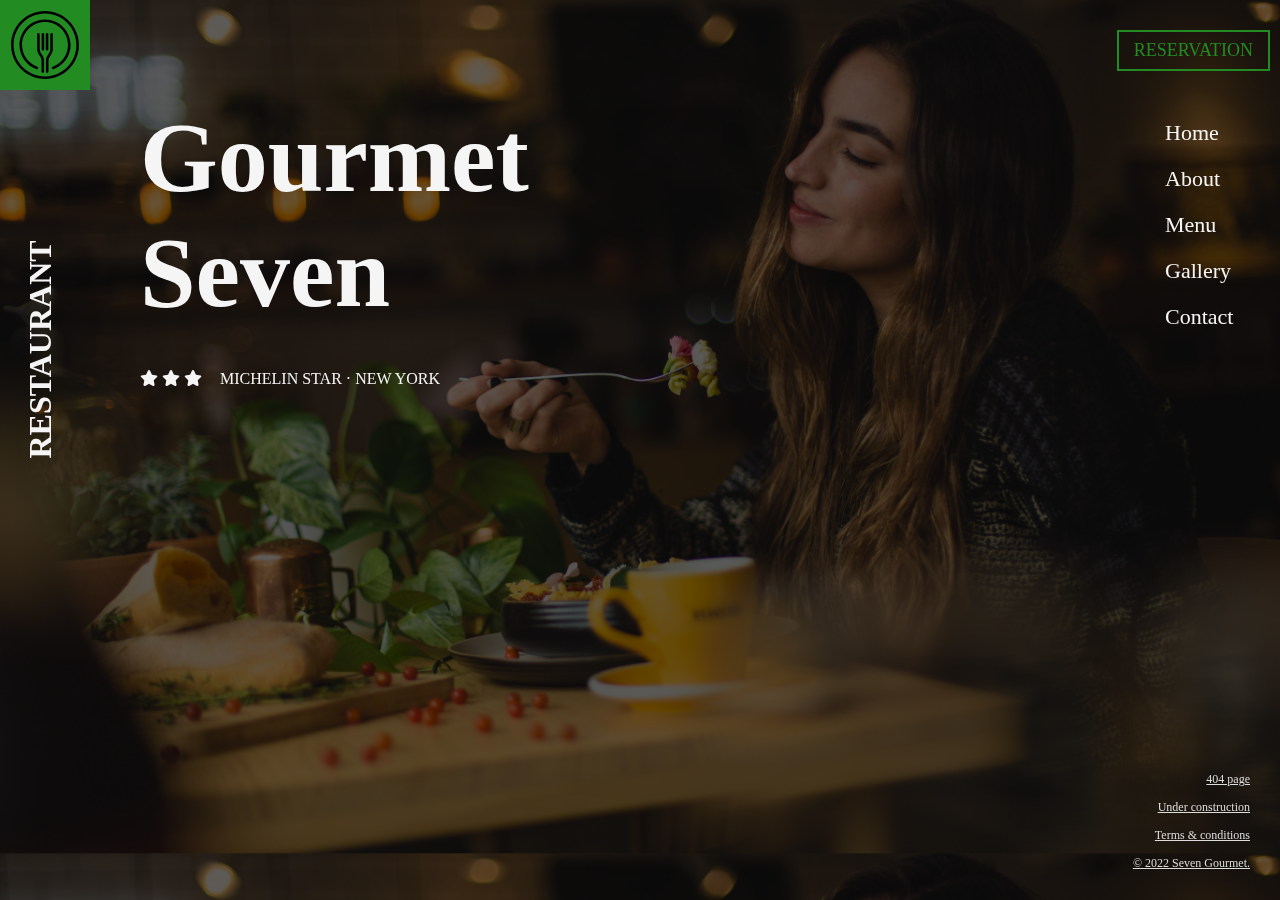
<file: restaurant-website/index.html>
﻿<!DOCTYPE html>
<html lang="en">
  <head>
    <meta charset="UTF-8" />
    <meta http-equiv="X-UA-Compatible" content="IE=edge" />
    <meta name="viewport" content="width=device-width, initial-scale=1.0" />
    <link rel="stylesheet" href="style.css" />
    <link
      rel="stylesheet"
      href="https://cdnjs.cloudflare.com/ajax/libs/font-awesome/6.2.0/css/all.min.css"
    />
    <script
      type="text/javascript"
      src="http://ajax.googleapis.com/ajax/libs/jquery/1.8.3/jquery.min.js"
    ></script>
    <script type="text/javascript" src="index.js"></script>
    <title>Document</title>
  </head>
  <body>
    <div id="bg_image"></div>
    <div class="main_container">
        <div class="nav">
            <img src="images/logosvg.svg" class="img1">
            <div class="btn"><a href="reservation.html"> RESERVATION </a></div>
        </div>
        <div class="rotate" style="position: fixed; top:200px;">
            <h1> RESTAURANT</h1>        
        </div>
        <div class="centre_wrap" style="position: fixed;top: 100px;">
            <h1>Gourmet<br>Seven</h1>
            <div style="float: left;margin-top:40px ;">
                <i class="fa-solid fa-star"></i>
                <i class="fa-solid fa-star"></i>
                <i class="fa-solid fa-star"></i>
            </div>
            <p> MICHELIN STAR · NEW YORK</p>
        </div>
        <div class="left_wrap">
          <ul>
            <li><a href="index.html">Home</a></li>
            <li><a href="About.html">About</a></li>
            <li><a href="menu.html">Menu</a></li>
            <li><a href="image_gallery.html">Gallery</a></li>
            <li><a href="contact.html">Contact</a></li>
          </ul>
          <div class="corner">
          <ol>
            <li><a href="#">404 page</a></li>
            <li><a href="#">Under construction</a></li>
            <li><a href="#">Terms & conditions</a></li>
            <li><a href="#">© 2022 Seven Gourmet.</a></li>
          </ol>
        </div>
        </div>
    </div>
  </body>
</html>
</file>
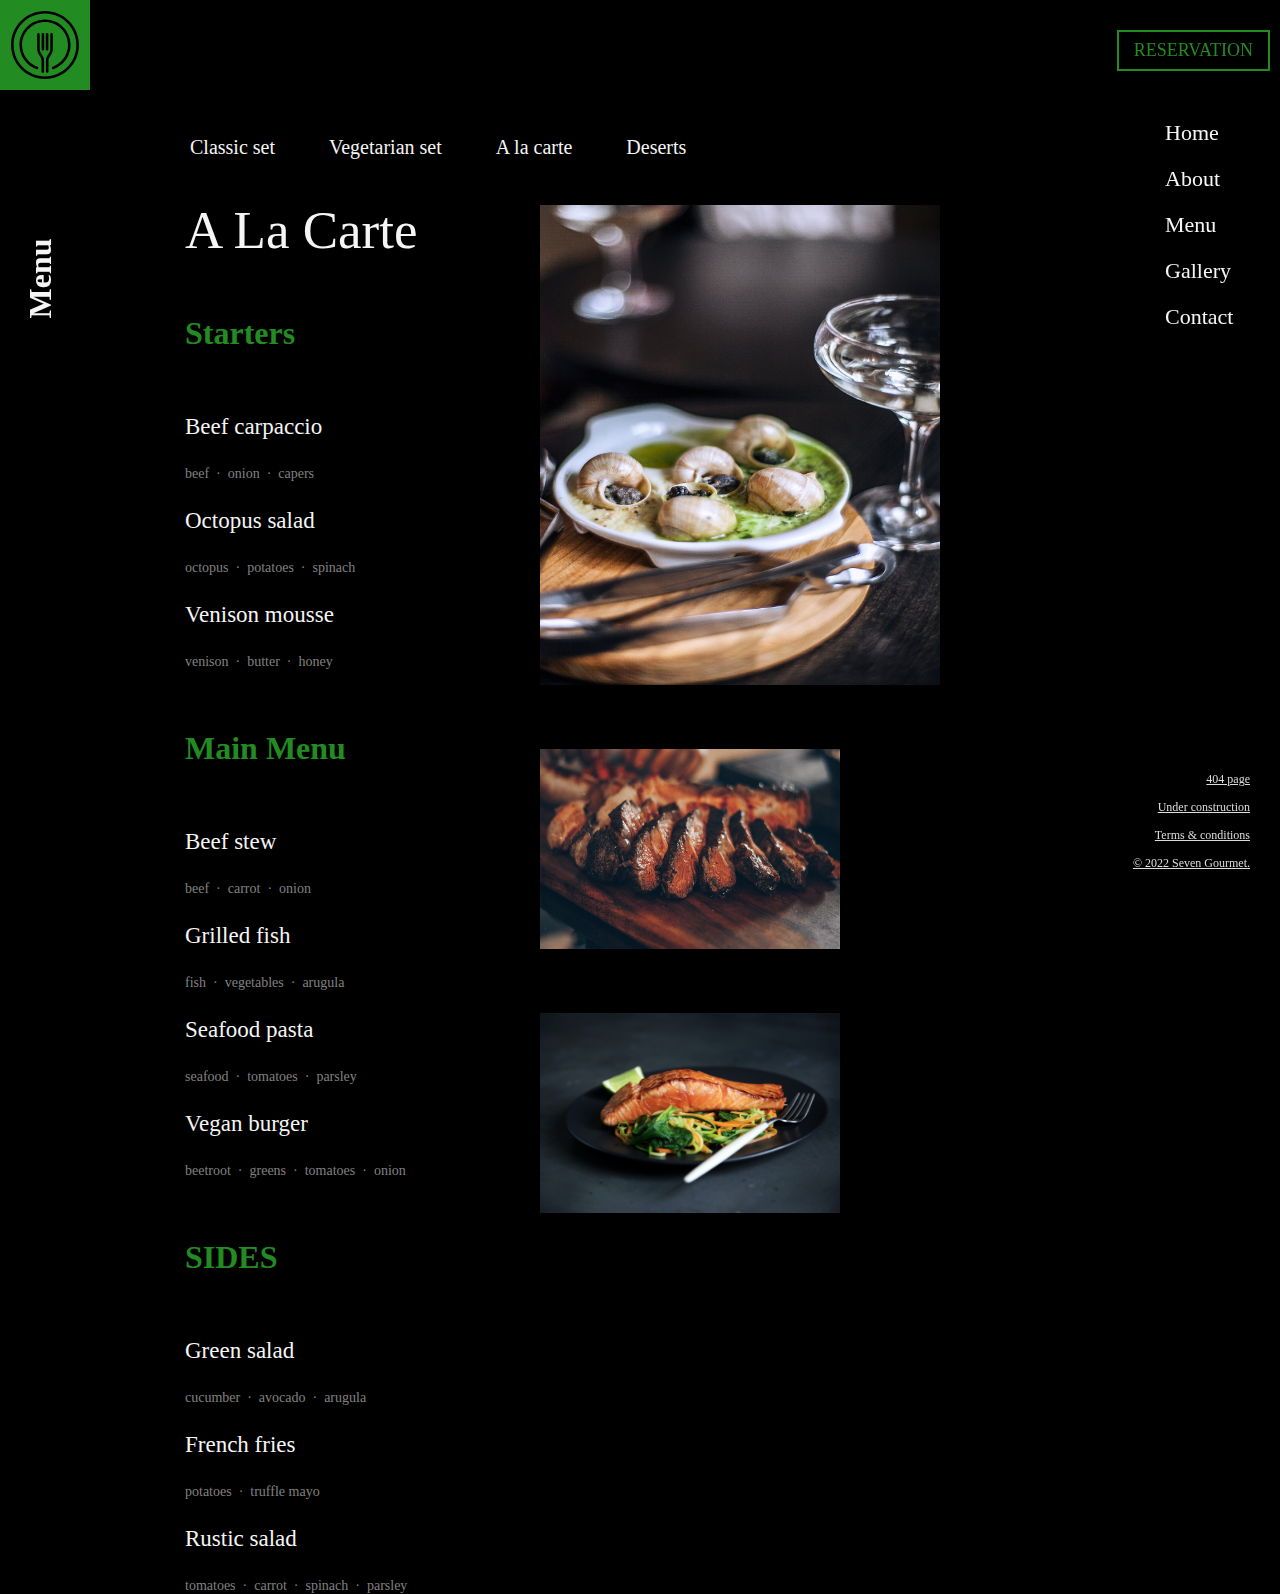
<file: restaurant-website/alacarte.html>
<!DOCTYPE html>
<html lang="en">
  <head>
    <meta charset="UTF-8" />
    <meta http-equiv="X-UA-Compatible" content="IE=edge" />
    <meta name="viewport" content="width=device-width, initial-scale=1.0" />
    <title>Ala carte</title>
  </head>
  <body>
    <!DOCTYPE html>
    <html lang="en">
      <head>
        <meta charset="UTF-8" />
        <meta http-equiv="X-UA-Compatible" content="IE=edge" />
        <meta name="viewport" content="width=device-width, initial-scale=1.0" />
        <link rel="stylesheet" href="style.css" />
        <link
          rel="stylesheet"
          href="https://cdnjs.cloudflare.com/ajax/libs/font-awesome/6.2.0/css/all.min.css"
        />
        <script
          type="text/javascript"
          src="http://ajax.googleapis.com/ajax/libs/jquery/1.8.3/jquery.min.js"
        ></script>
        <script type="text/javascript" src="index.js"></script>
        <title>RESERVATION</title>
      </head>
      <body>
        <div class="main_container">
          <div class="nav">
            <img src="images/logosvg.svg" class="img1" />
            <div class="btn"><a href="reservation.html"> RESERVATION </a></div>
          </div>
          <div class="left_wrap">
            <ul>
              <li><a href="index.html">Home</a></li>
              <li><a href="About.html">About</a></li>
              <li><a href="menu.html">Menu</a></li>
              <li><a href="image_gallery.html">Gallery</a></li>
              <li><a href="contact.html">Contact</a></li>
            </ul>
            <div class="corner">
              <ol>
                <li><a href="#">404 page</a></li>
                <li><a href="#">Under construction</a></li>
                <li><a href="#">Terms & conditions</a></li>
                <li><a href="#">© 2022 Seven Gourmet.</a></li>
              </ol>
            </div>
          </div>
          <div class="rotate" id="rotate_about">
            <h1>Menu</h1>
          </div>
          <div class="centre_wrap_about" style="padding-bottom: 800px">
            <div class="menu_nav">
              <ul>
                <li><a href="menu.html">Classic set</a></li>
                <li class="menu_li"><a href="veg_menu.html">Vegetarian set</a></li>
                <li class="menu_li"><a href="alacarte.html">A la carte</a></li>
                <li class="menu_li"><a href="desert.html">Deserts</a></li>
              </ul>
            </div>

            <div id="call_us">
              <h3 style="color: whitesmoke; font-size: 53px;">
                A La Carte
              </h3>

              <h1 style="color: forestgreen;margin-top: 60px;"><span>Starters</span></h1>
              <h3 style="color: whitesmoke; font-size: 23px; margin-top: 50px">
                Beef carpaccio
              </h3>
              <p id="cont">
                <span>beef · onion · capers</span>
              </p>

              <h3 style="color: whitesmoke; font-size: 23px">
                Octopus salad
              </h3>
              <p id="cont">
                <span>octopus · potatoes · spinach</span>
              </p>

              <h3 style="color: whitesmoke; font-size: 23px">
                Venison mousse
              </h3>
              <p id="cont">
                <span>venison · butter · honey</span>
              </p>

              <h1 style="color: forestgreen;margin-top: 60px;"><span>Main Menu</span></h1>
              <h3 style="color: whitesmoke; font-size: 23px; margin-top: 50px">
                Beef stew
              </h3>
              <p id="cont">
                <span>beef · carrot · onion</span>
              </p>

              <h3 style="color: whitesmoke; font-size: 23px">
                Grilled fish
              </h3>
              <p id="cont">
                <span>fish · vegetables · arugula</span>
              </p>

              <h3 style="color: whitesmoke; font-size: 23px">
                Seafood pasta
              </h3>
              <p id="cont">
                <span>seafood · tomatoes · parsley</span>
              </p>
              <h3 style="color: whitesmoke; font-size: 23px">Vegan burger</h3>
              <p id="cont">
                <span>beetroot · greens · tomatoes · onion </span>
              </p>

              <h1 style="color: forestgreen;margin-top: 60px;"><span>SIDES</span></h1>
              <h3 style="color: whitesmoke; font-size: 23px; margin-top: 50px">
                Green salad
              </h3>
              <p id="cont">
                <span>cucumber · avocado · arugula</span>
              </p>

              <h3 style="color: whitesmoke; font-size: 23px">
                French fries
              </h3>
              <p id="cont">
                <span>potatoes · truffle mayo</span>
              </p>

              <h3 style="color: whitesmoke; font-size: 23px">
                Rustic salad
              </h3>
              <p id="cont">
                <span>tomatoes · carrot · spinach · parsley</span>
              </p>

            </div>

            <div id="menu_main">
              <img
                class="carte_image_one"
                src="images/food043.jpg"
              />
              <img
                class="carte_image_two"
                src="images/home_img_5.jpg"
              />
              <img
                class="carte_image_three"
                src="images/home_img_3.jpg"
              />
            </div>
          </div>
        </div>
      </body>
    </html>
  </body>
</html>
</file>
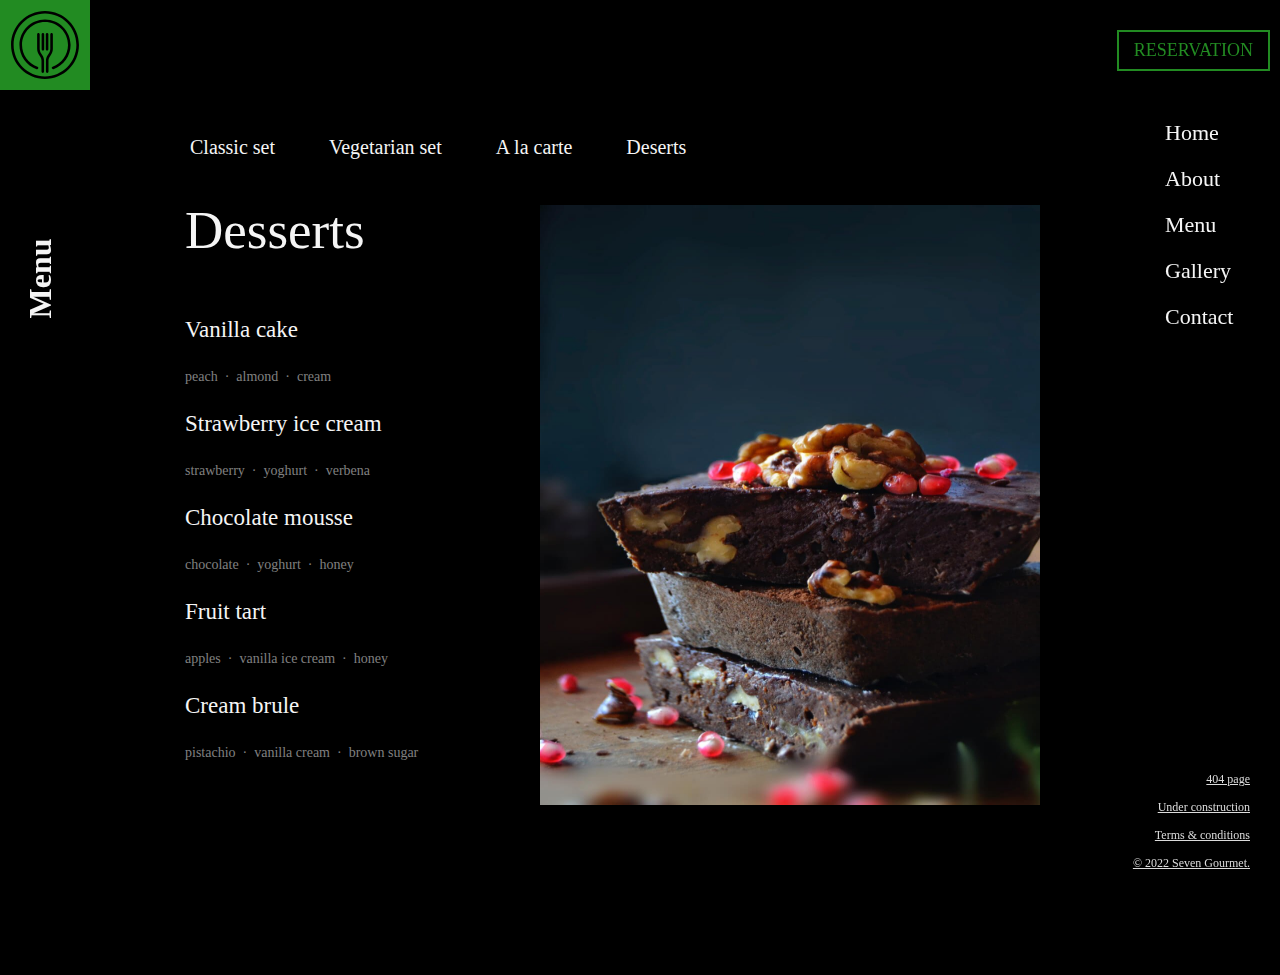
<file: restaurant-website/desert.html>
<!DOCTYPE html>
<html lang="en">
  <head>
    <meta charset="UTF-8" />
    <meta http-equiv="X-UA-Compatible" content="IE=edge" />
    <meta name="viewport" content="width=device-width, initial-scale=1.0" />
    <title>Desserts</title>
  </head>
  <body>
    <!DOCTYPE html>
    <html lang="en">
      <head>
        <meta charset="UTF-8" />
        <meta http-equiv="X-UA-Compatible" content="IE=edge" />
        <meta name="viewport" content="width=device-width, initial-scale=1.0" />
        <link rel="stylesheet" href="style.css" />
        <link
          rel="stylesheet"
          href="https://cdnjs.cloudflare.com/ajax/libs/font-awesome/6.2.0/css/all.min.css"
        />
        <script
          type="text/javascript"
          src="http://ajax.googleapis.com/ajax/libs/jquery/1.8.3/jquery.min.js"
        ></script>
        <script type="text/javascript" src="index.js"></script>
        <title>RESERVATION</title>
      </head>
      <body>
        <div class="main_container">
          <div class="nav">
            <img src="images/logosvg.svg" class="img1" />
            <div class="btn"><a href="reservation.html"> RESERVATION </a></div>
          </div>
          <div class="left_wrap">
            <ul>
              <li><a href="index.html">Home</a></li>
              <li><a href="About.html">About</a></li>
              <li><a href="menu.html">Menu</a></li>
              <li><a href="image_gallery.html">Gallery</a></li>
              <li><a href="contact.html">Contact</a></li>
            </ul>
            <div class="corner">
              <ol>
                <li><a href="#">404 page</a></li>
                <li><a href="#">Under construction</a></li>
                <li><a href="#">Terms & conditions</a></li>
                <li><a href="#">© 2022 Seven Gourmet.</a></li>
              </ol>
            </div>
          </div>
          <div class="rotate" id="rotate_about">
            <h1>Menu</h1>
          </div>
          <div class="centre_wrap_about" style="padding-bottom: 800px">
            <div class="menu_nav">
              <ul>
                <li><a href="menu.html">Classic set</a></li>
                <li class="menu_li"><a href="veg_menu.html">Vegetarian set</a></li>
                <li class="menu_li"><a href="alacarte.html">A la carte</a></li>
                <li class="menu_li"><a href="desert.html">Deserts</a></li>
              </ul>
            </div>

            <div id="call_us">
              <h3 style="color: whitesmoke; font-size: 53px;">
                Desserts
              </h3>

              <h3 style="color: whitesmoke; font-size: 23px; margin-top: 50px">
                Vanilla cake
              </h3>
              <p id="cont">
                <span>peach · almond · cream</span>
              </p>

              <h3 style="color: whitesmoke; font-size: 23px">
                Strawberry ice cream
              </h3>
              <p id="cont">
                <span>strawberry · yoghurt · verbena</span>
              </p>

              <h3 style="color: whitesmoke; font-size: 23px">
                Chocolate mousse
              </h3>
              <p id="cont">
                <span>chocolate · yoghurt · honey</span>
              </p>
              <h3 style="color: whitesmoke; font-size: 23px">Fruit tart</h3>
              <p id="cont">
                <span>apples · vanilla ice cream · honey </span>
              </p>
              <h3 style="color: whitesmoke; font-size: 23px">Cream brule</h3>
              <p id="cont">
                <span>pistachio · vanilla cream · brown sugar</span>
              </p>
            </div>

            <div id="menu_main">
              <img
                class="desert_image"
                src="images/food033.jpg"
              />
            </div>
          </div>
        </div>
      </body>
    </html>
  </body>
</html>
</file>
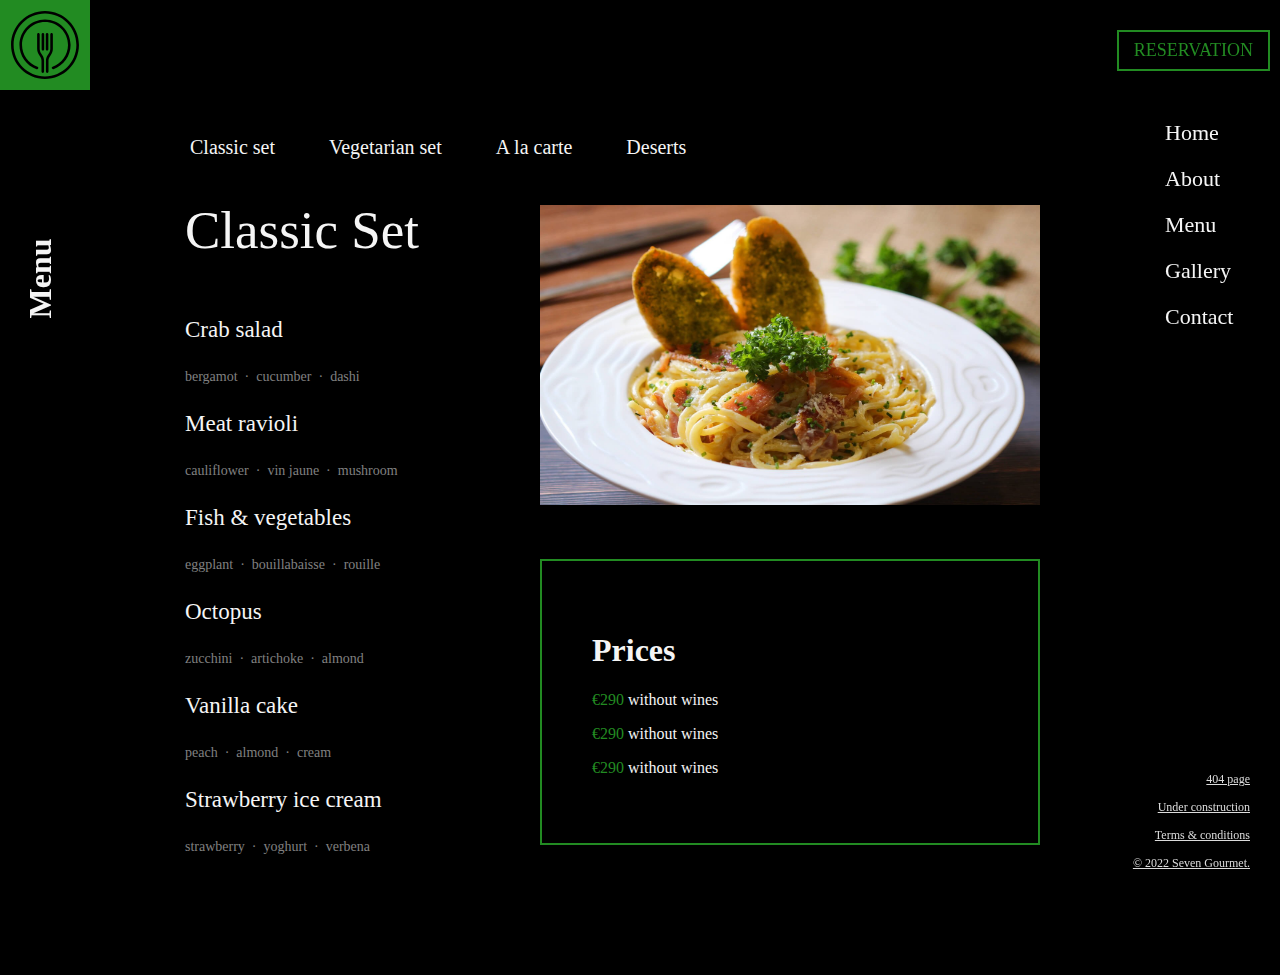
<file: restaurant-website/menu.html>
<!DOCTYPE html>
<html lang="en">
<head>
    <meta charset="UTF-8">
    <meta http-equiv="X-UA-Compatible" content="IE=edge">
    <meta name="viewport" content="width=device-width, initial-scale=1.0">
    <title>Menu</title>
</head>
<body>
    <!DOCTYPE html>
<html lang="en">
  <head>
    <meta charset="UTF-8" />
    <meta http-equiv="X-UA-Compatible" content="IE=edge" />
    <meta name="viewport" content="width=device-width, initial-scale=1.0" />
    <link rel="stylesheet" href="style.css" />
    <link
      rel="stylesheet"
      href="https://cdnjs.cloudflare.com/ajax/libs/font-awesome/6.2.0/css/all.min.css"
    />
    <script
      type="text/javascript"
      src="http://ajax.googleapis.com/ajax/libs/jquery/1.8.3/jquery.min.js"
    ></script>
    <script type="text/javascript" src="index.js"></script>
    <title>RESERVATION</title>
  </head>
  <body>
    <div class="main_container">
      <div class="nav">
        <img src="images/logosvg.svg" class="img1" />
        <div class="btn"><a href="reservation.html"> RESERVATION </a></div>
      </div>
      <div class="left_wrap">
        <ul>
          <li><a href="index.html">Home</a></li>
          <li><a href="About.html">About</a></li>
          <li><a href="menu.html">Menu</a></li>
          <li><a href="image_gallery.html">Gallery</a></li>
          <li><a href="contact.html">Contact</a></li>
        </ul>
        <div class="corner">
          <ol>
            <li><a href="#">404 page</a></li>
            <li><a href="#">Under construction</a></li>
            <li><a href="#">Terms & conditions</a></li>
            <li><a href="#">© 2022 Seven Gourmet.</a></li>
          </ol>
        </div>
      </div>
      <div class="rotate" id="rotate_about">
        <h1>Menu</h1>
      </div>
      <div class="centre_wrap_about" style="padding-bottom:800px;">
        <div class="menu_nav">
            <ul>
                <li><a href="menu.html">Classic set</a></li>
                <li class="menu_li"><a href="veg_menu.html">Vegetarian set</a></li>
                <li class="menu_li"><a href="alacarte.html">A la carte</a></li>
                <li class="menu_li"><a href="desert.html">Deserts</a></li>
            </ul>
        </div>

        <div id="call_us">
          <h3 style="color: whitesmoke;font-size: 53px;">Classic Set</h3>

          <h3 style="color: whitesmoke;font-size: 23px;margin-top: 50px;">Crab salad</h3>
          <p id="cont">
             <span>bergamot · cucumber · dashi</span>
          </p>

          <h3 style="color: whitesmoke;font-size: 23px;">Meat ravioli</h3>
          <p id="cont">
            <span>cauliflower · vin jaune · mushroom</span>
          </p>

          <h3 style="color: whitesmoke;font-size: 23px;">Fish & vegetables</h3>
          <p id="cont">
            <span>eggplant · bouillabaisse · rouille</span>
          </p>
          <h3 style="color: whitesmoke;font-size: 23px;">Octopus</h3>
          <p id="cont">
            <span>zucchini · artichoke · almond </span>
          </p>
          <h3 style="color: whitesmoke;font-size: 23px;">Vanilla cake</h3>
          <p id="cont">
            <span>peach · almond · cream</span>
          </p>
          <h3 style="color: whitesmoke;font-size: 23px;">Strawberry ice cream</h3>
          <p id="cont">
            <span>strawberry · yoghurt · verbena</span>
          </p>
        </div>

        <div id="menu_main">
            <img class="menu_image" src="images/res005.jpg">
            <div class="price">
                <h1>Prices</h1>
                <p>
                    <span>€290 </span>without wines
                </p>
                <p>
                    <span>€290 </span>without wines
                </p>
                <p>
                    <span>€290 </span>without wines
                </p>
            </div>
        </div>
      </div>
    </div>
  </body>
</html>
</body>
</html>
</file>
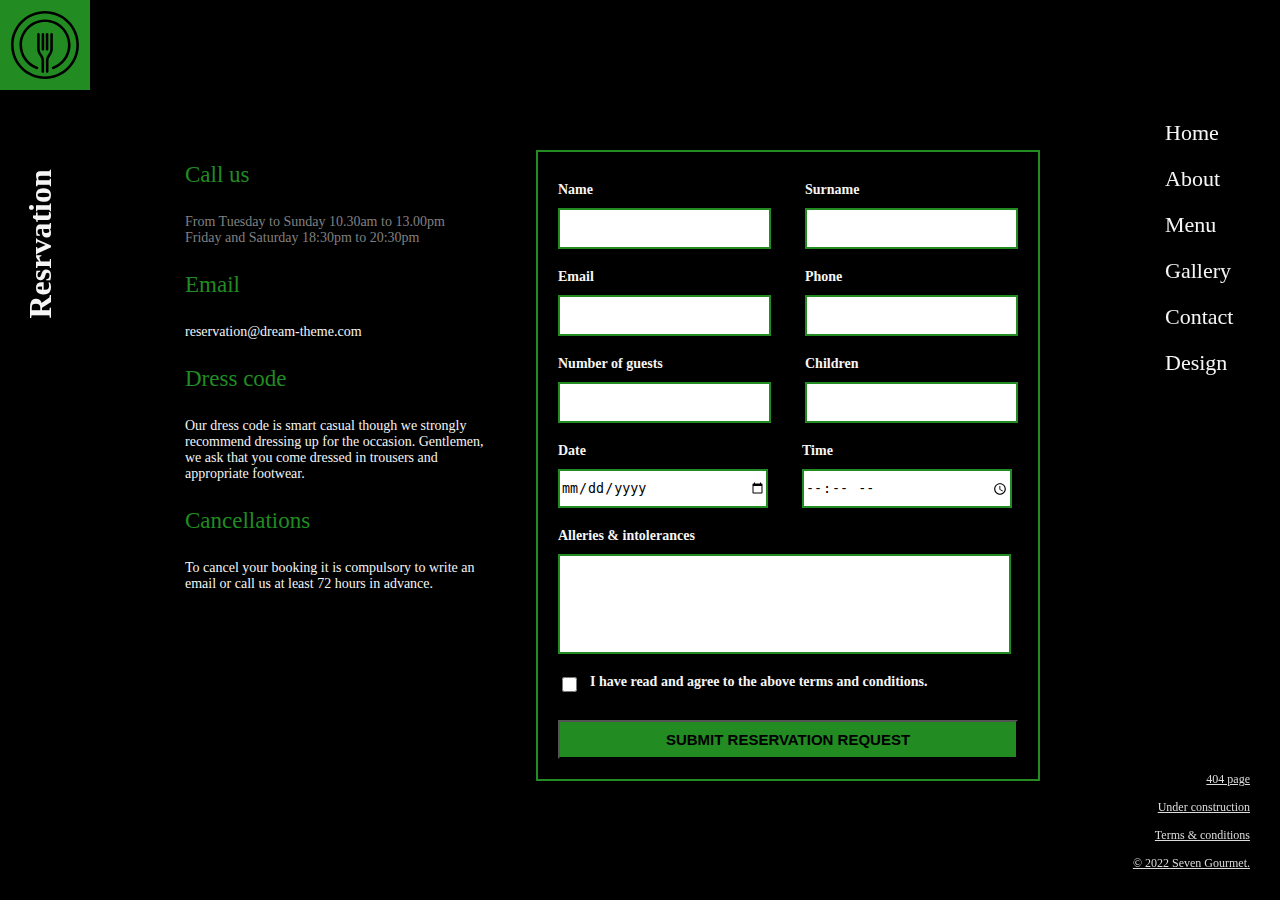
<file: restaurant-website/reservation.html>
<!DOCTYPE html>
<html lang="en">
  <head>
    <meta charset="UTF-8" />
    <meta http-equiv="X-UA-Compatible" content="IE=edge" />
    <meta name="viewport" content="width=device-width, initial-scale=1.0" />
    <link rel="stylesheet" href="style.css" />
    <link
      rel="stylesheet"
      href="https://cdnjs.cloudflare.com/ajax/libs/font-awesome/6.2.0/css/all.min.css"
    />
    <script
      type="text/javascript"
      src="http://ajax.googleapis.com/ajax/libs/jquery/1.8.3/jquery.min.js"
    ></script>
    <script type="text/javascript" src="index.js"></script>
    <style>
      .border{
        border:  2px solid red;
      }
    </style>
    <title>RESERVATION</title>
  </head>
  <body>
    <div class="main_container">
      <div class="nav">
        <img src="images/logosvg.svg" class="img1" />
        <!-- <div class="btn">RESERVATION</div> -->
      </div>
      <div class="left_wrap">
        <ul>
          <li><a href="index.html">Home</a></li>
          <li><a href="About.html">About</a></li>
          <li><a href="menu.html">Menu</a></li>
          <li><a href="image_gallery.html">Gallery</a></li>
          <li><a href="contact.html">Contact</a></li>
          <li><a href="desgin.html">Design</a></li>
        </ul>
        <div class="corner">
          <ol>
            <li><a href="#">404 page</a></li>
            <li><a href="#">Under construction</a></li>
            <li><a href="#">Terms & conditions</a></li>
            <li><a href="#">© 2022 Seven Gourmet.</a></li>
          </ol>
        </div>
      </div>
      <div class="rotate" id="rotate_about">
        <h1>Resrvation</h1>
      </div>
      <div class="centre_wrap_about">
        <div id="call_us">
          <h3 style="color: forestgreen; font-size: 23px">Call us</h3>

          <p id="cont">
            <span>
              From Tuesday to Sunday 10.30am to 13.00pm <br />
              Friday and Saturday 18:30pm to 20:30pm
            </span>
          </p>

          <h3 style="color: forestgreen; font-size: 23px">Email</h3>
          <p id="cont">reservation@dream-theme.com</p>

          <h3 style="color: forestgreen; font-size: 23px">Dress code</h3>
          <p id="cont">
            Our dress code is smart casual though we strongly recommend dressing
            up for the occasion. Gentlemen, we ask that you come dressed in
            trousers and appropriate footwear.
          </p>

          <h3 style="color: forestgreen; font-size: 23px">Cancellations</h3>
          <p id="cont">
            To cancel your booking it is compulsory to write an email or call us
            at least 72 hours in advance.
          </p>
        </div>
        <div class="chef_img" id="form_reservation">
          <div class="reserve_form">
            <div style="float: left">
              <h4>Name</h4>
              <input type="text" id="name"/>
            </div>
            <div style="margin-left: 34px; float: left">
              <h4>Surname</h4>
              <input type="text" id="surname"/>
            </div>
            <div style="float: left; margin-top: 20px ;">
              <h4>Email</h4>
              <input type="email" id="emailid" />
            </div>
            <div style="margin-left: 34px; float: left; margin-top: 20px">
              <h4>Phone</h4>
              <input type="text" id="phone" />
            </div>
            <div style="float: left; margin-top: 20px">
              <h4>Number of guests</h4>
              <input type="number" id="guests" min="1" max="6" />
            </div>
            <div style="margin-left: 34px; float: left; margin-top: 20px">
              <h4>Children</h4>
              <input type="number" id="children" min="1" max="6" />
            </div>
            <div style="float: left; margin-top: 20px">
              <h4>Date</h4>
              <input type="date" id="date"/>
            </div>
            <div style="margin-left: 34px; float: left; margin-top: 20px">
              <h4>Time</h4>
              <input type="time" id="time"/>
            </div>
            <div style="float: left; margin-top: 20px">
              <h4>Alleries & intolerances</h4>
              <input type="text" id="message" style="padding-bottom: 60px; width: 445px" />
            </div>
            <div style="float: left; margin-top: 20px">
              <input
                type="checkbox"
                style="height: 15px; width: 15px; float: left"
              />
              <h4 style="float: left; margin-left: 10px">
                I have read and agree to the above terms and conditions.
              </h4>
            </div>
            <div style="float: left; margin-top: 20px">
              <button class="btn_res" onclick="validation()">SUBMIT RESERVATION REQUEST</button>
            </div>
          </div>
        </div>
      </div>
    </div>
 </body>
</html>
</file>
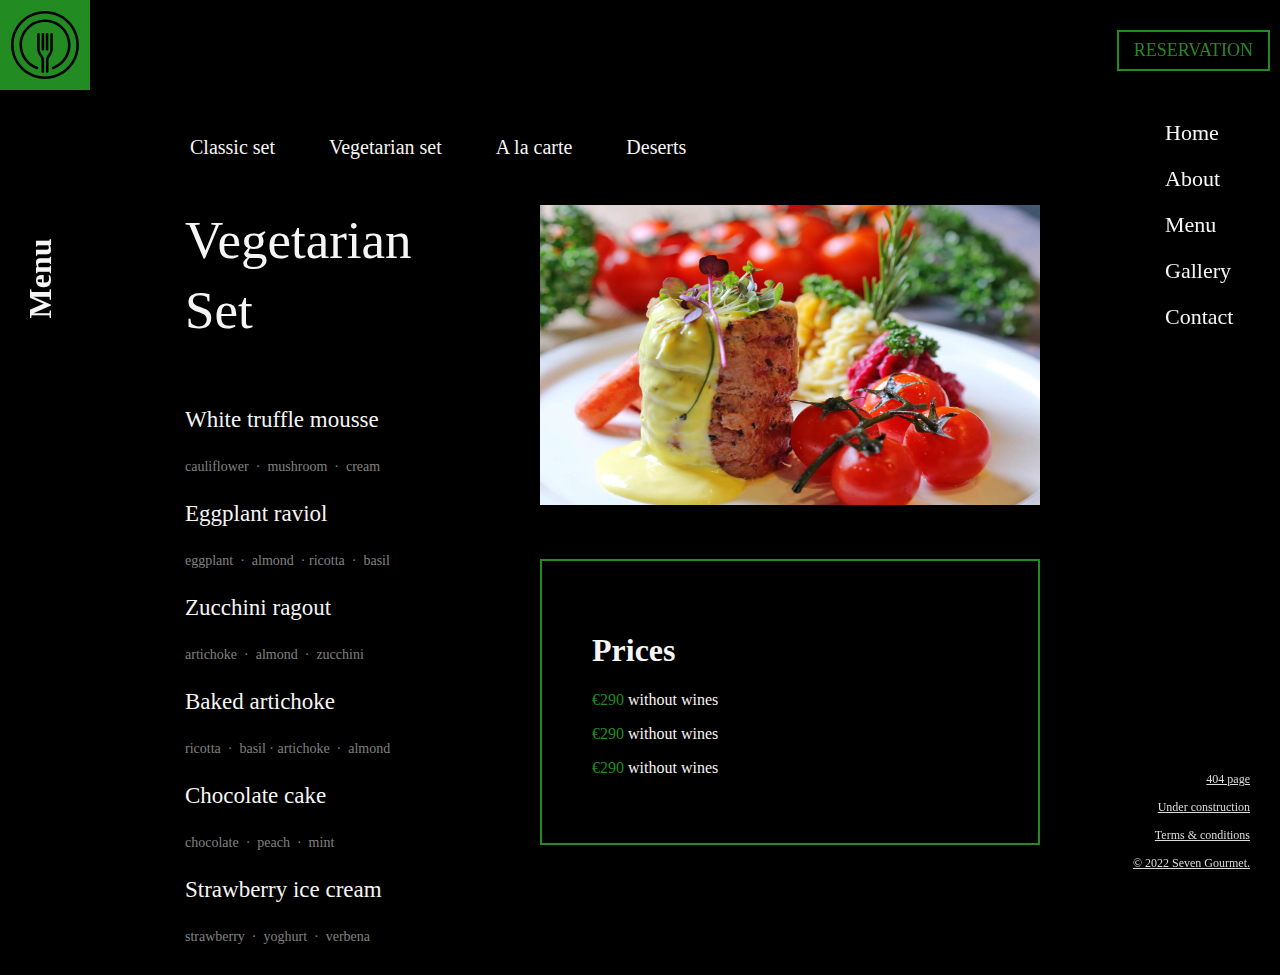
<file: restaurant-website/veg_menu.html>
<!DOCTYPE html>
<html lang="en">
  <head>
    <meta charset="UTF-8" />
    <meta http-equiv="X-UA-Compatible" content="IE=edge" />
    <meta name="viewport" content="width=device-width, initial-scale=1.0" />
    <title>Menu</title>
  </head>
  <body>
    <!DOCTYPE html>
    <html lang="en">
      <head>
        <meta charset="UTF-8" />
        <meta http-equiv="X-UA-Compatible" content="IE=edge" />
        <meta name="viewport" content="width=device-width, initial-scale=1.0" />
        <link rel="stylesheet" href="style.css" />
        <link
          rel="stylesheet"
          href="https://cdnjs.cloudflare.com/ajax/libs/font-awesome/6.2.0/css/all.min.css"
        />
        <script
          type="text/javascript"
          src="http://ajax.googleapis.com/ajax/libs/jquery/1.8.3/jquery.min.js"
        ></script>
        <script type="text/javascript" src="index.js"></script>
        <title>RESERVATION</title>
      </head>
      <body>
        <div class="main_container">
          <div class="nav">
            <img src="images/logosvg.svg" class="img1" />
            <div class="btn"><a href="reservation.html"> RESERVATION </a></div>
          </div>
          <div class="left_wrap">
            <ul>
              <li><a href="index.html">Home</a></li>
              <li><a href="About.html">About</a></li>
              <li><a href="menu.html">Menu</a></li>
              <li><a href="image_gallery.html">Gallery</a></li>
              <li><a href="contact.html">Contact</a></li>
            </ul>
            <div class="corner">
              <ol>
                <li><a href="#">404 page</a></li>
                <li><a href="#">Under construction</a></li>
                <li><a href="#">Terms & conditions</a></li>
                <li><a href="#">© 2022 Seven Gourmet.</a></li>
              </ol>
            </div>
          </div>
          <div class="rotate" id="rotate_about">
            <h1>Menu</h1>
          </div>
          <div class="centre_wrap_about" style="padding-bottom: 800px">
            <div class="menu_nav">
              <ul>
                <li><a href="menu.html">Classic set</a></li>
                <li class="menu_li"><a href="veg_menu.html">Vegetarian set</a></li>
                <li class="menu_li"><a href="alacarte.html">A la carte</a></li>
                <li class="menu_li"><a href="desert.html">Deserts</a></li>
              </ul>
            </div>

            <div id="call_us">
              <h3 style="color: whitesmoke; font-size: 53px; line-height: 70px">
                Vegetarian Set
              </h3>

              <h3 style="color: whitesmoke; font-size: 23px; margin-top: 50px">
                White truffle mousse
              </h3>
              <p id="cont">
                <span>cauliflower · mushroom · cream</span>
              </p>

              <h3 style="color: whitesmoke; font-size: 23px">
                Eggplant raviol
              </h3>
              <p id="cont">
                <span>eggplant · almond · ricotta · basil</span>
              </p>

              <h3 style="color: whitesmoke; font-size: 23px">
                Zucchini ragout
              </h3>
              <p id="cont">
                <span>artichoke · almond · zucchini</span>
              </p>
              <h3 style="color: whitesmoke; font-size: 23px">Baked artichoke</h3>
              <p id="cont">
                <span>ricotta · basil · artichoke · almond</span>
              </p>
              <h3 style="color: whitesmoke; font-size: 23px">Chocolate cake</h3>
              <p id="cont">
                <span>chocolate · peach · mint</span>
              </p>
              <h3 style="color: whitesmoke; font-size: 23px">
                Strawberry ice cream
              </h3>
              <p id="cont">
                <span>strawberry · yoghurt · verbena</span>
              </p>
            </div>

            <div id="menu_main">
              <img
                class="menu_image"
                src="images/res001.jpg"
              />
              <div class="price">
                <h1>Prices</h1>
                <p><span>€290 </span>without wines</p>
                <p><span>€290 </span>without wines</p>
                <p><span>€290 </span>without wines</p>
              </div>
            </div>
          </div>
        </div>
      </body>
    </html>
  </body>
</html>
</file>
<file: restaurant-website/style.css>
body{
  font-family:cursive;
  margin: 0;
  background-color: black;
}
#bg_image{
  width: 100%;
  height:100%;
  position: fixed;
  background-size: 100%;
  opacity: 0.4;
  /* transition:6.5s; */
}
.main_container{
  width: 100%;
}
.nav{
  height: 120px;
  width: 100%;
  top: 50px;
}
.img1{
  position: fixed;
  top: 0;
  float: left;
  height: 70px;
  background-color:forestgreen;
  padding: 10px;
}
.btn a{
  text-decoration: none;
  color: forestgreen;
  border: 2px solid forestgreen;
  position: fixed;
  top:0;
  right: 10px;
  font-size: 18px;
  padding: 8px 15px 8px 15px;
  float: right;
  margin-top: 30px;
}
.btn a:hover{
  color: whitesmoke;
  border: 2px solid whitesmoke;
  cursor: pointer;
  transition: 0.3s;
}
.rotate{
  position: fixed;
  left: 0px;
  width: 80px;
}
.rotate h1{
  color: whitesmoke;
  margin-top: 200px;
  transform: rotate(-90deg);
}
.centre_wrap{
  float: left;
  width: 800px;
  margin: 0 auto;
  margin-left: 140px;
}
.centre_wrap h1{
  width: 420px;
  font-size: 100px;
  margin: 0;
  color:whitesmoke;
}
.centre_wrap p{
  margin: 0;
  margin-top: 40px;
  margin-left: 80px;
  color: whitesmoke;
}
.fa-star{
  color: whitesmoke;
}
.left_wrap{
  width: 135px;
  position: fixed;
  right: 0;
  top: 100px;
  margin-right: 20px;
}
.left_wrap ul{
  list-style: none;
}
.left_wrap ul li{
  margin-top: 20px;
}
.left_wrap ul li a{
  color: whitesmoke;
  font-size: 22px;
  text-decoration: none;
}
.left_wrap ul li:hover{
  color: forestgreen;
  transition: 0.3s;
  border-right:2px solid forestgreen;
}
.left_wrap ul li a:hover{
  color: forestgreen;
}
.corner ol{
  position: fixed;
  bottom: 0;
  right: 30px;
  list-style: none;
}
.corner ol li a{
  color: gainsboro;
  margin-bottom: 13px;
  float: right;
  font-size: 12px;
}
.corner ol li a:hover{
  color: gray;
  transition: 0.3s;
}
.centre_wrap h3{
  font-size: 30px;
}
.para{
  margin-top: 0px;
  float: left;
  width:550px;
  height: 600px;
}
.para h3{
  font-size: 30px;
  line-height: 50px;
  color: whitesmoke;
  font-family:cursive;
  font-weight: 100;
  margin: 0;
  padding: 0;
}
.para p{
  font-family:cursive;

  color: whitesmoke;
  font-size: 14px;
}
.chef_img{
  margin-right: 40px;
  float: right;
}
.chef_image{
  height: 550px;
}
.fa-about{
  color: whitesmoke;
  font-size:25px;
  border: 2px solid whitesmoke;
  padding:  7px 8px 7px 8px;
}
.fa-about:hover{
  transition: 0.3s;
  color: forestgreen;
  border: 2px solid forestgreen;
  cursor: pointer;
}
.centre_wrap_about{
  width: 980px;
  margin: 0 auto;
}
.centre_wrap_about h3 span{
  font-size: 45px;
}
#paragraph{
  margin-top: 100px;
}
#paragraph p{
  margin-top: 100px;
  margin: 0;
  padding: 0;
}
#paragraph h4{
  color: forestgreen;
  font-size:20px;
  margin:0;
  padding: 0;
}
#rotate_about{
  position: fixed;
  left: 0px;
  width: 80px;
}
#rotate_about h1{
  color: whitesmoke;
  margin-top:140px;
  transform: rotate(-90deg);
}
#cont{
  font-size: 18px;
}
#cont span{
  color: gray;
}
#contact{
  color: forestgreen;
  margin-top: 70px;
}
.icons_cont{
  margin-top: 40px;
  padding-bottom: 50px;
}
.reserve_form{
  padding-top: 30px;
  padding-left: 20px;
  width: 500px;
  margin: 0 auto;
  height: 200px;
}
.reserve_form h4{
  margin: 0;
  font-size: 14px;
  padding-bottom: 10px;
}
.reserve_form input{
  width: 205px;
  height: 35px;
  outline: none;
  border: 2px solid forestgreen;
}
.btn_res{
  width: 460px;
  padding-top: 9px;
  padding-bottom: 9px;
  color: black;
  font-weight: bold;
  background-color: forestgreen;
  font-size: 15px;
  margin-bottom: 20px;
}
.btn_res:hover{
  transition: 0.3s;
  background-color: lightgreen;
}
#form_reservation{
  margin-top: 30px;
  margin-right: 90px;
  float: right;
  width: 500px;
  color:whitesmoke;
  border: 2px solid forestgreen;
} 
#call_us{
  margin-left: 35px;
  margin-top: 30px;
  float: left;
  width:300px;
  height: 600px;
}
#call_us h3{
  font-size: 30px;
  line-height: 50px;
  color: whitesmoke;
  font-family:cursive;
  font-weight: 100;
  margin: 0;
  padding: 0;
}
#call_us p{
  font-family:cursive;
  color: whitesmoke;
  font-size: 14px;
}
.menu_nav ul li{
  display: inline;
  list-style: none; 
}
.menu_nav ul li a{
  color: whitesmoke;
  font-size: 20px;
  text-decoration: none;
  padding-bottom: 5px;
}
.menu_li{
  margin-left: 50px;
}
.menu_nav ul li a:hover{
  color: forestgreen;
  border-bottom: 2px solid forestgreen;
  transition: 0.3s;
}
.menu_image{
  width: 500px;
  height: 300px;
}
.desert_image{
  width: 500px;
  height: 600px;
}
.carte_image_one{
  width: 400px;
  height: 480px;
}
.carte_image_two{
  margin-top: 60px;
  width: 300px;
  height: 200px;
}
.carte_image_three{
  width: 300px;
  height: 200px;
  margin-top: 60px;
}
.price{
  padding:50px ;
  margin-top: 50px;
  border: 2px solid forestgreen;
}
.price span{
  color: forestgreen;
} 
#menu_main{
  margin-top: 30px;
  margin-right: 90px;
  float: right;
  width: 500px;
  color:whitesmoke;
}
#image_gallery{
  /* background-color:red; */
  height: 2400px;
  width: 850px;
}
.gal_part_one{
  float: left;
}
.gal_part_two{
  margin-left: 12.5px;
  float: left;
}
.gal_part_three{
  margin-left: 12.5px;
  float: left;
}
.gallery_one{
  margin-top: 10px;
  width: 275px;
  display: block;
  overflow: hidden;
}
.gallery_one:hover{
  cursor: pointer;
  transition: 0.3s;
  transform: scale(1.2);
}
</file>
